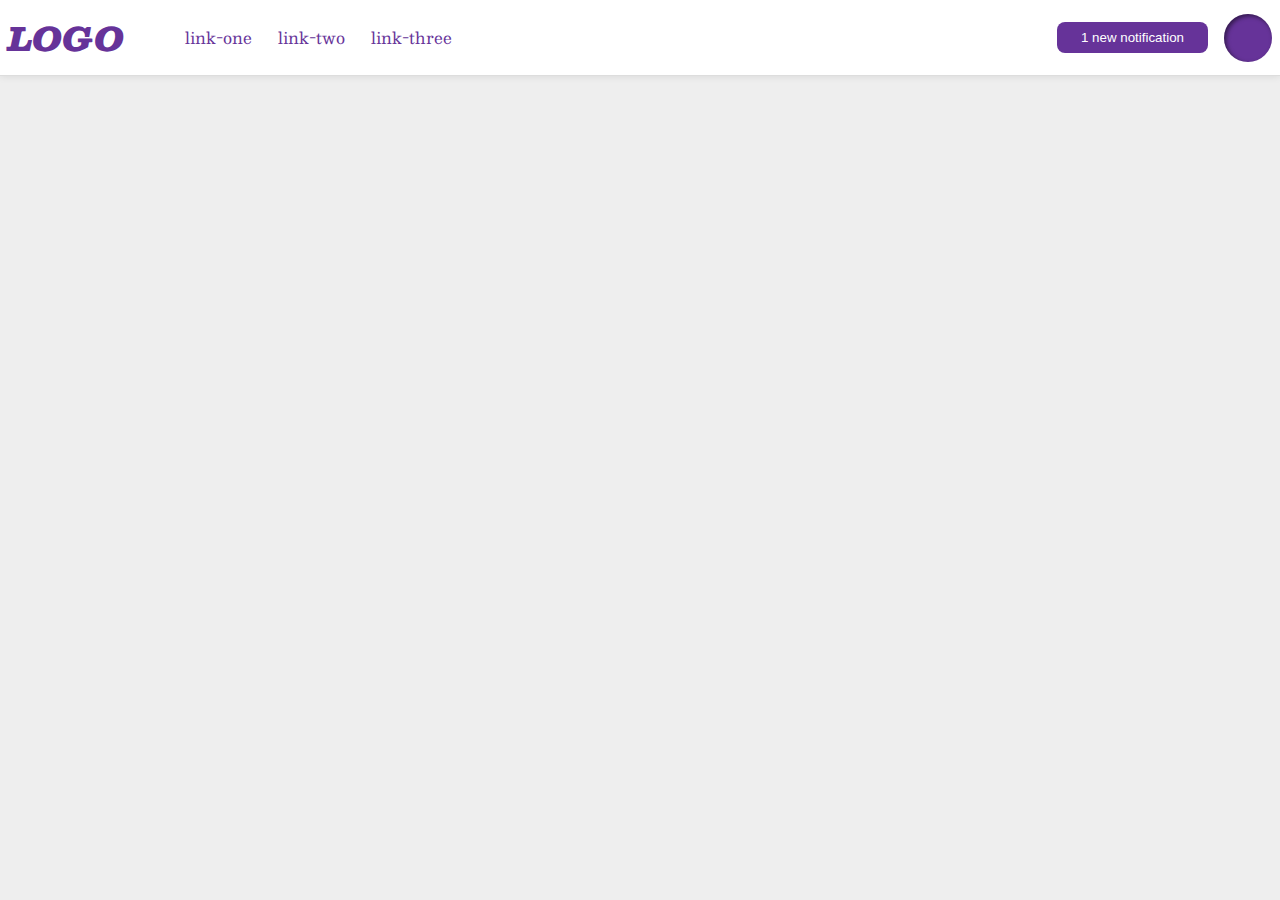
<file: flex/03-flex-header-2/index.html>
<!DOCTYPE html>
<html lang="en">
  <head>
    <meta charset="UTF-8">
    <meta http-equiv="X-UA-Compatible" content="IE=edge">
    <meta name="viewport" content="width=device-width, initial-scale=1.0">
    <title>Flex Header 2</title>
    <link rel="stylesheet" href="style.css">
  </head>
  <body>
    <div class="header">
      <div class="left">
        <div class="logo">
          LOGO
        </div>
        <ul class="links">
          <li><a href="google.com">link-one</a></li>
          <li><a href="google.com">link-two</a></li>
          <li><a href="google.com">link-three</a></li>
        </ul>
      </div>
      <div class="right">
        <button class="notifications">
          1 new notification
        </button>
        <div class="profile-image"></div>
      </div>
    </div>
  </body>
</html>
</file>
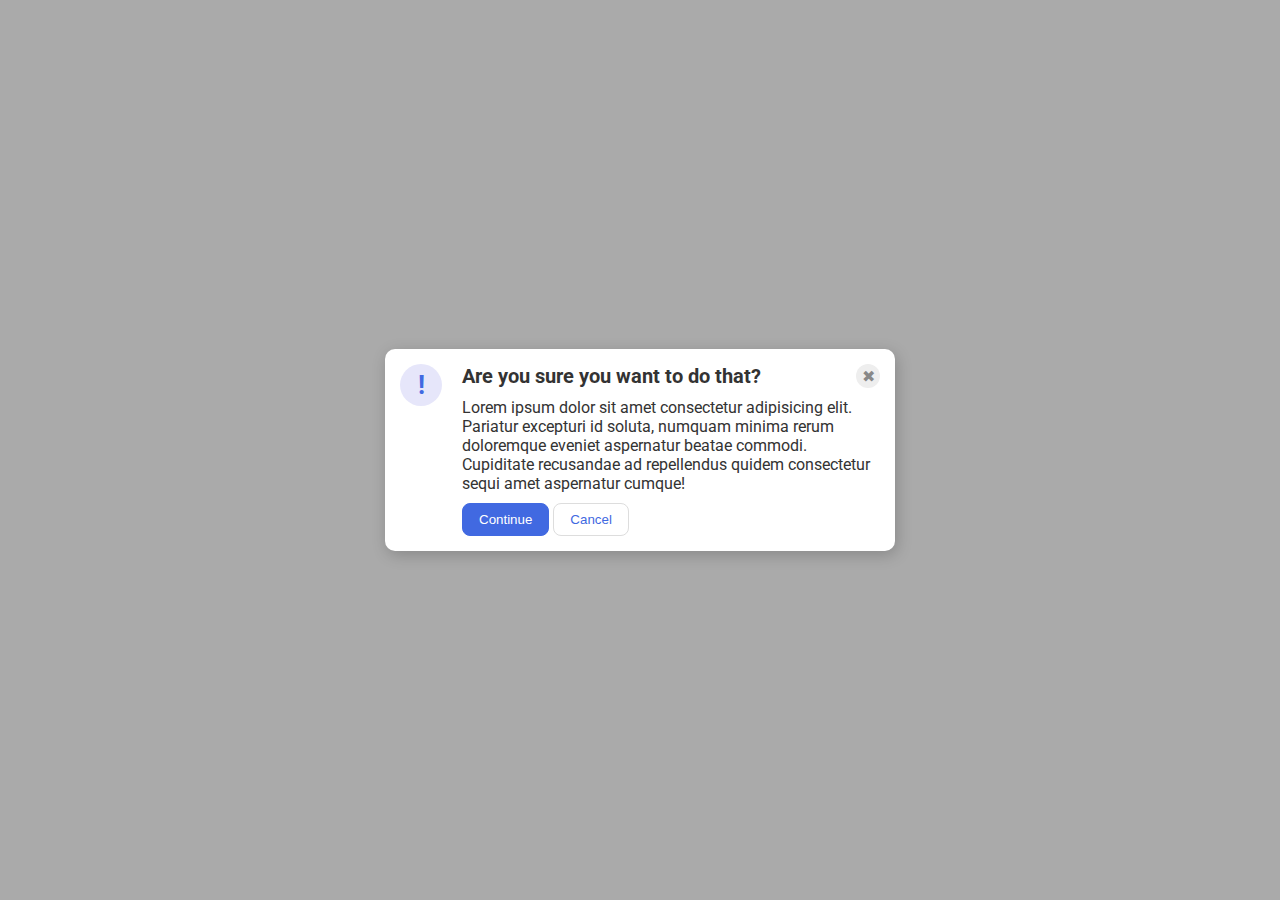
<file: flex/05-flex-modal/index.html>
<!DOCTYPE html>
<html lang="en">
  <head>
    <meta charset="UTF-8">
    <meta http-equiv="X-UA-Compatible" content="IE=edge">
    <meta name="viewport" content="width=device-width, initial-scale=1.0">
    <link rel="stylesheet" href="style.css">
    <title>Modal</title>
  </head>
  <body>
    <div class="modal">
      <div class="icon">!</div>
      
      <div class="message">
        <div class="title">
          <div class="header">Are you sure you want to do that?</div>
          <div class="close-button">✖</div>
        </div>
        
        <div class="text">Lorem ipsum dolor sit amet consectetur adipisicing elit. Pariatur excepturi id soluta, numquam minima rerum doloremque eveniet aspernatur beatae commodi. Cupiditate recusandae ad repellendus quidem consectetur sequi amet aspernatur cumque!</div>
        
        <div class="buttons">
          <button class="continue">Continue</button>
          <button class="cancel">Cancel</button>
        </div>
        
      </div>
    </div>
  </body>
</html>
</file>
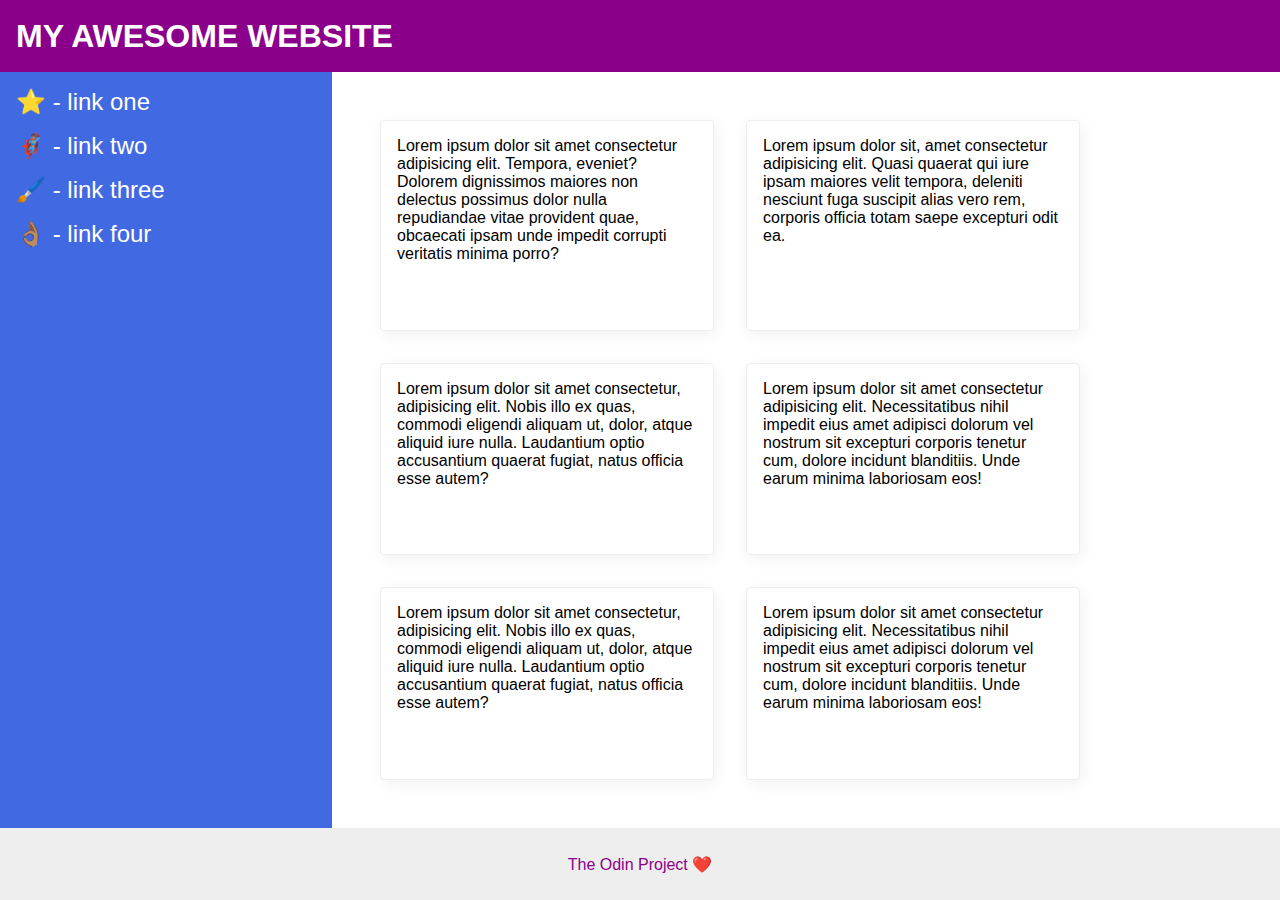
<file: flex/07-flex-layout-2/index.html>
<!DOCTYPE html>
<html lang="en">
  <head>
    <meta charset="UTF-8">
    <meta http-equiv="X-UA-Compatible" content="IE=edge">
    <meta name="viewport" content="width=device-width, initial-scale=1.0">
    <title>The Holy Grail</title>
    <link rel="stylesheet" href="style.css">
  </head>
  <body>
    <div class="header">
      MY AWESOME WEBSITE
    </div>
    
    <div class="content">
      <div class="sidebar">
        <ul>
          <li><a href="#">⭐ - link one</a></li>
          <li><a href="#">🦸🏽‍♂️ - link two</a></li>
          <li><a href="#">🖌️ - link three</a></li>
          <li><a href="#">👌🏽 - link four</a></li>
        </ul>
      </div>
      
      <div class="cards">
        <div class="card">Lorem ipsum dolor sit amet consectetur adipisicing elit. Tempora, eveniet? Dolorem dignissimos maiores non delectus possimus dolor nulla repudiandae vitae provident quae, obcaecati ipsam unde impedit corrupti veritatis minima porro?</div>
        <div class="card">Lorem ipsum dolor sit, amet consectetur adipisicing elit. Quasi quaerat qui iure ipsam maiores velit tempora, deleniti nesciunt fuga suscipit alias vero rem, corporis officia totam saepe excepturi odit ea.</div>
        <div class="card">Lorem ipsum dolor sit amet consectetur, adipisicing elit. Nobis illo ex quas, commodi eligendi aliquam ut, dolor, atque aliquid iure nulla. Laudantium optio accusantium quaerat fugiat, natus officia esse autem?</div>
        <div class="card">Lorem ipsum dolor sit amet consectetur adipisicing elit. Necessitatibus nihil impedit eius amet adipisci dolorum vel nostrum sit excepturi corporis tenetur cum, dolore incidunt blanditiis. Unde earum minima laboriosam eos!</div>
        <div class="card">Lorem ipsum dolor sit amet consectetur, adipisicing elit. Nobis illo ex quas, commodi eligendi aliquam ut, dolor, atque aliquid iure nulla. Laudantium optio accusantium quaerat fugiat, natus officia esse autem?</div>
        <div class="card">Lorem ipsum dolor sit amet consectetur adipisicing elit. Necessitatibus nihil impedit eius amet adipisci dolorum vel nostrum sit excepturi corporis tenetur cum, dolore incidunt blanditiis. Unde earum minima laboriosam eos!</div>
      </div>
      
    </div>
    
    
    <div class="footer">
      The Odin Project ❤️
    </div>
  </body>
</html>
</file>
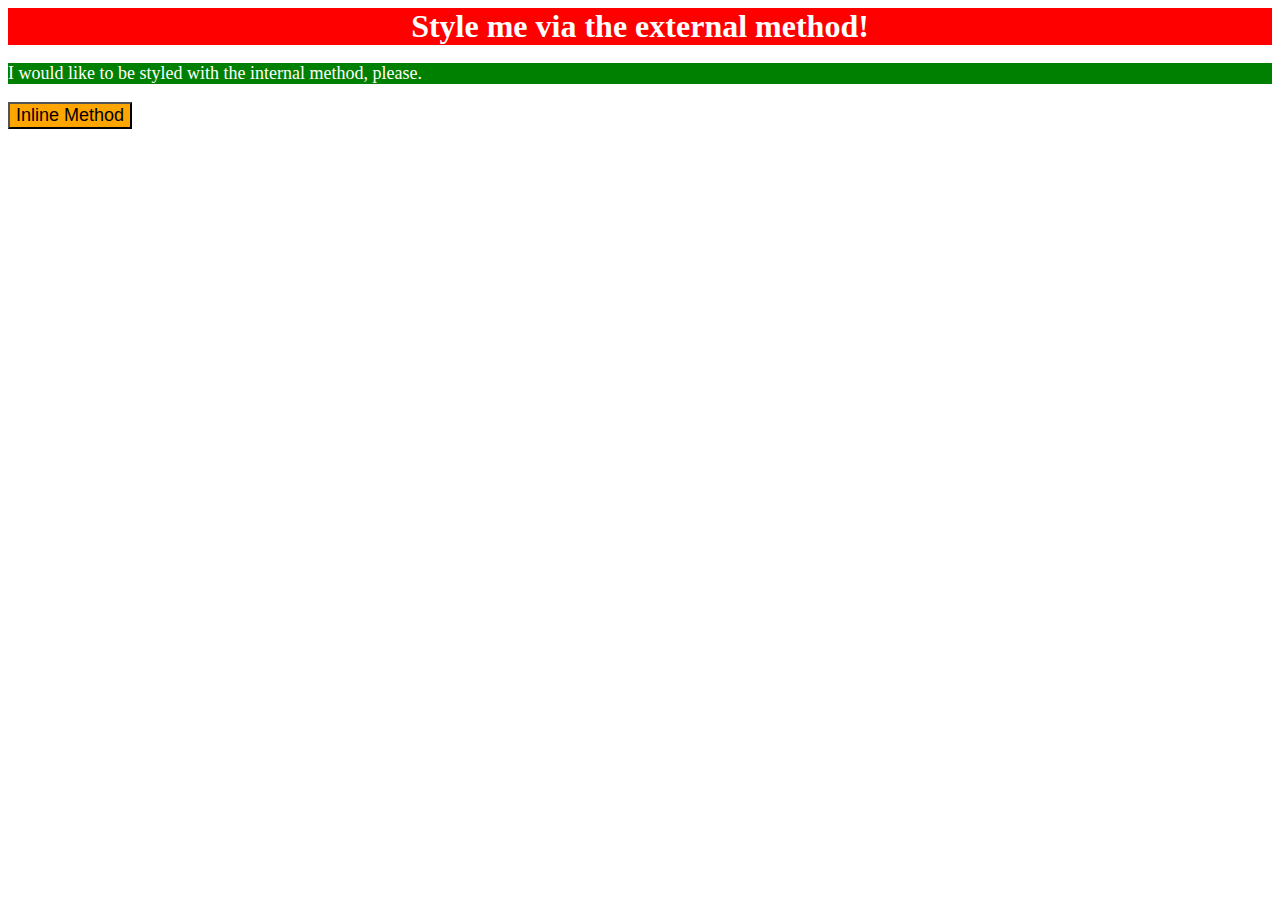
<file: foundations/01-css-methods/index.html>
<!DOCTYPE html>
<html lang="en">
  <head>
    <meta charset="UTF-8">
    <meta http-equiv="X-UA-Compatible" content="IE=edge">
    <meta name="viewport" content="width=device-width, initial-scale=1.0">
    <title>Methods for Adding CSS</title>
    <link rel="stylesheet" href="style.css">
    <style>
      p {
        background-color: green;
        color: white;
        font-size: 18px;
      }
    </style>
  </head>
  <body>
    <div>Style me via the external method!</div>
    <p>I would like to be styled with the internal method, please.</p>
    <button style="background-color: orange; font-size: 18px;">Inline Method</button>
  </body>
</html>
</file>
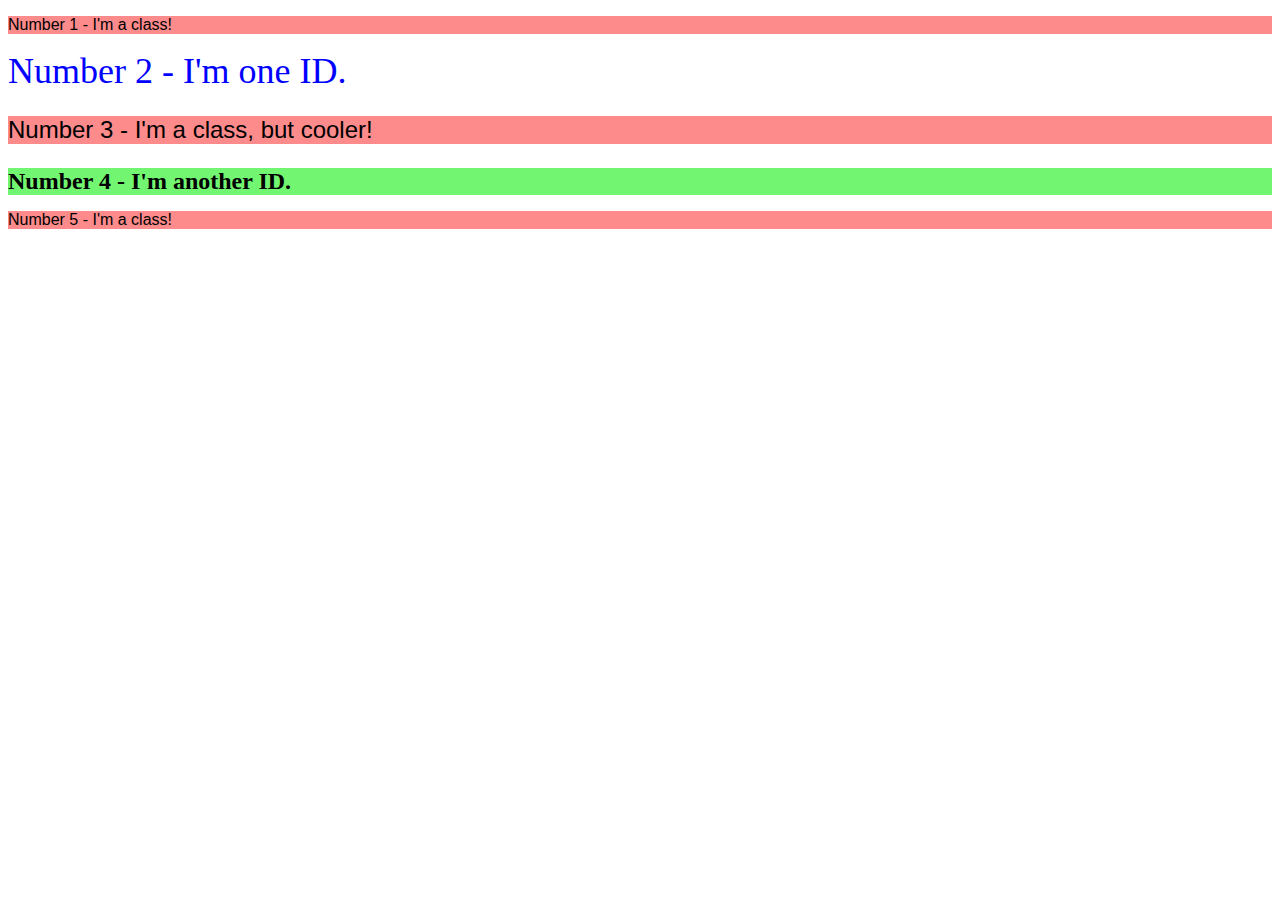
<file: foundations/02-class-id-selectors/index.html>
<!DOCTYPE html>
<html lang="en">
  <head>
    <meta charset="UTF-8">
    <meta http-equiv="X-UA-Compatible" content="IE=edge">
    <meta name="viewport" content="width=device-width, initial-scale=1.0">
    <title>Class and ID Selectors</title>
    <link rel="stylesheet" href="style.css">
  </head>
  <body>
    <p class="oddclass">Number 1 - I'm a class!</p>
    <div id="firstid">Number 2 - I'm one ID.</div>
    <p class="oddclass oddclass2">Number 3 - I'm a class, but cooler!</p>
    <div id="secondid">Number 4 - I'm another ID.</div>
    <p class="oddclass">Number 5 - I'm a class!</p>
  </body>
</html>
</file>
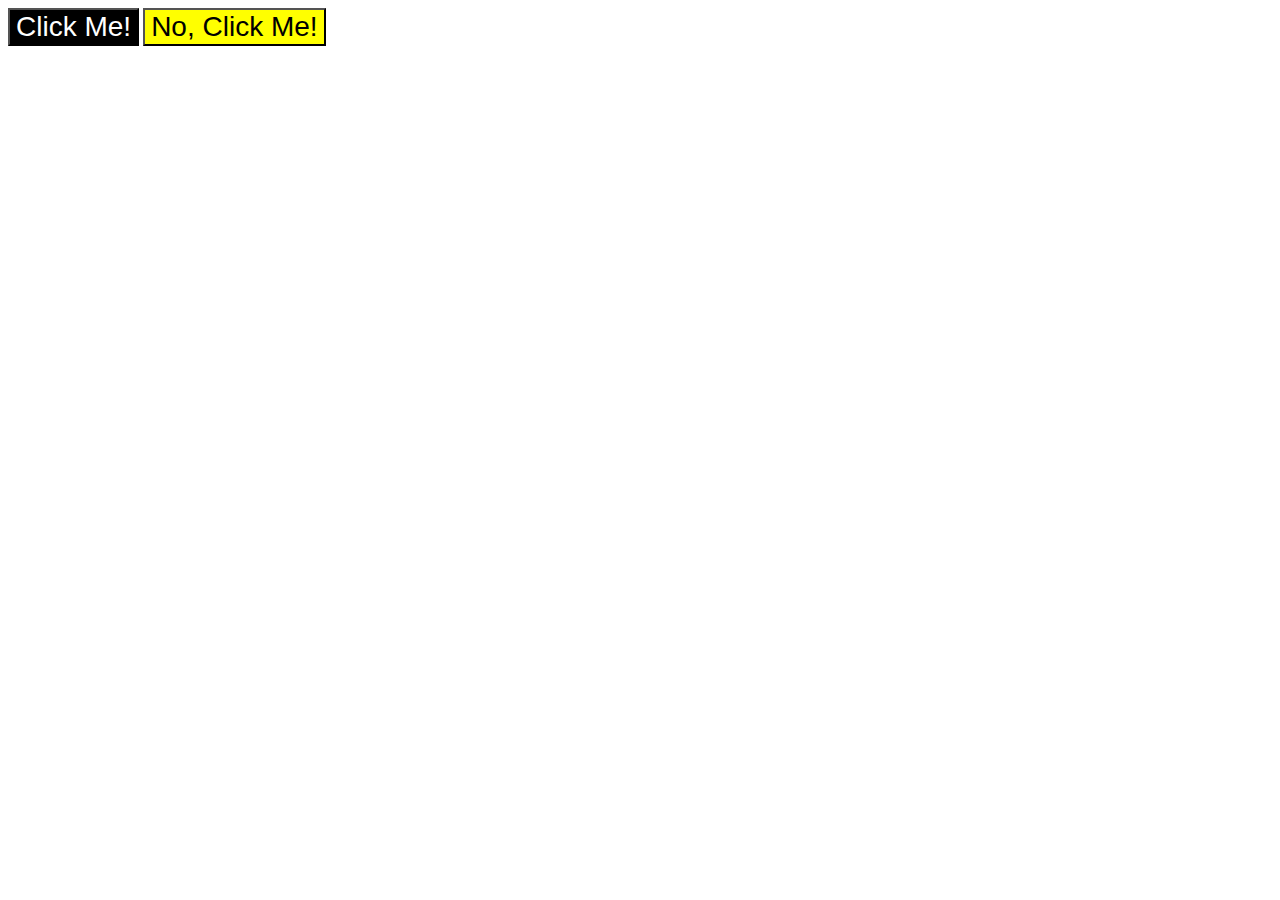
<file: foundations/03-grouping-selectors/index.html>
<!DOCTYPE html>
<html lang="en">
  <head>
    <meta charset="UTF-8">
    <meta http-equiv="X-UA-Compatible" content="IE=edge">
    <meta name="viewport" content="width=device-width, initial-scale=1.0">
    <title>Grouping Selectors</title>
    <link rel="stylesheet" href="style.css">
  </head>
  <body>
    <button class="clsone">Click Me!</button>
    <button class="clstwo">No, Click Me!</button>
  </body>
</html>
</file>
<file: flex/03-flex-header-2/style.css>
/* this is some magical font-importing.  
you'll learn about it later. */
@import url('https://fonts.googleapis.com/css2?family=Besley:ital,wght@0,400;1,900&display=swap');

body {
  margin: 0;
  background: #eee;
  font-family: Besley, serif;
}

.header {
  background: white;
  border-bottom: 1px solid #ddd;
  box-shadow: 0 0 8px rgba(0,0,0,.1);
  display: flex;
  justify-content: space-between;
  padding: 8px;
}

.profile-image {
  background: rebeccapurple;
  box-shadow: inset 2px 2px 4px rgba(0,0,0,.5);
  border-radius: 50%;
  width: 48px;
  height: 48px;
}

.logo {
  color: rebeccapurple;
  font-size: 32px;
  font-weight: 900;
  font-style: italic;
}

.left, .right {
  display: flex;
  align-items: center;
  gap: 16px;
}

button {
  border: none;
  border-radius: 8px;
  background: rebeccapurple;
  color: white;
  padding: 8px 24px;
}

a {
  /* this removes the line under our links */
  text-decoration: none;
  color: rebeccapurple;
  padding: 5px;
}

ul {
  list-style-type: none;
  display: flex;
  gap: 16px;
}
</file>
<file: flex/05-flex-modal/style.css>
@import url('https://fonts.googleapis.com/css2?family=Roboto:wght@400;700&display=swap');

html, body {
  height: 100%;
}

body {
  font-family: Roboto, sans-serif;
  margin: 0;
  background: #aaa;
  color: #333;
  /* I'll give you this one for free lol */
  display: flex;
  align-items: center;
  justify-content: center;
}

.modal {
  background: white;
  width: 480px;
  border-radius: 10px;
  box-shadow: 2px 4px 16px rgba(0,0,0,.2);
  display: flex;
  padding: 15px;
}

.icon {
  color: royalblue;
  font-size: 26px;
  font-weight: 700;
  background: lavender;
  width: 42px;
  height: 42px;
  border-radius: 50%;
  display: flex;
  align-items: center;
  justify-content: center;
  flex-shrink: 0;
}

.close-button {
  background: #eee;
  border-radius: 50%;
  color: #888;
  font-weight: 400;
  font-size: 16px;
  height: 24px;
  width: 24px;
  display: flex;
  align-items: center;
  justify-content: center;
}

button {
  padding: 8px 16px;
  border-radius: 8px;
}

button.continue {
  background: royalblue;
  border: 1px solid royalblue;
  color: white;
}

button.cancel {
  background: white;
  border: 1px solid #ddd;
  color: royalblue;
}

.title {
  display: flex;
  justify-content: space-between;
}

.message {
  display: flex;
  flex-direction: column;
  margin-left: 20px;
  gap: 10px;
}

.header {
  font-size: 20px;
  font-weight: 700;
}
</file>
<file: flex/07-flex-layout-2/style.css>
body {
  font-family: -apple-system, BlinkMacSystemFont, 'Segoe UI', Roboto, Oxygen, Ubuntu, Cantarell, 'Open Sans', 'Helvetica Neue', sans-serif;
  margin: 0;
  min-height: 100vh;
  display: flex;
  flex-direction: column;
}

.header {
  height: 72px;
  background: darkmagenta;
  color: white;
  font-size: 32px;
  font-weight: 900;
  padding: 0px 16px;
  display: flex;
  align-items: center;
}

.footer {
  height: 72px;
  background: #eee;
  color: darkmagenta;
  display: flex;
  justify-content: center;
  align-items: center;
}

.sidebar {
  width: 300px;
  background: royalblue;
  flex-shrink: 0;
  padding: 16px;
}

.card {
  border: 1px solid #eee;
  box-shadow: 2px 4px 16px rgba(0,0,0,.06);
  border-radius: 4px;
}

.content {
  display: flex;
  flex: 1;
}

a {
  font-size: 24px;
  color: white;
  text-decoration: none;
}

ul {
  list-style-type: none;
  margin: 0;
  padding: 0;
}

li {
  margin-bottom: 16px;
}

.cards {
  padding: 32px;
  display: flex;
  flex-wrap: wrap;
}

.card {
  width: 300px;
  padding: 16px;
  margin: 16px;
}
</file>
<file: foundations/01-css-methods/style.css>
/* style.css */

div {
    background-color: red;
    color: white;
    size: 32px;
    text-align: center;
    font-weight: bold;
    font-size: 32px;
}
</file>
<file: foundations/02-class-id-selectors/style.css>
/* style.css */

.oddclass {
    background-color: rgb(253, 139, 139);
    font-family: Verdana, "DejaVu Sand", sans-serif;
}

#firstid {
    color: blue;
    font-size: 36px;
}

.oddclass2 {
    font-size: 24px;
}

#secondid {
    background-color: rgb(114, 246, 114);
    font-size: 24px;
    font-weight: bold;
}
</file>
<file: foundations/03-grouping-selectors/style.css>
.clsone,
.clstwo {
    font-size: 28px;
    font-family: Helvetica, "Times New Roman", sans-serif;
}

.clsone {
    background-color: black;
    color: white;
}

.clstwo {
    background-color: yellow;
}
</file>
